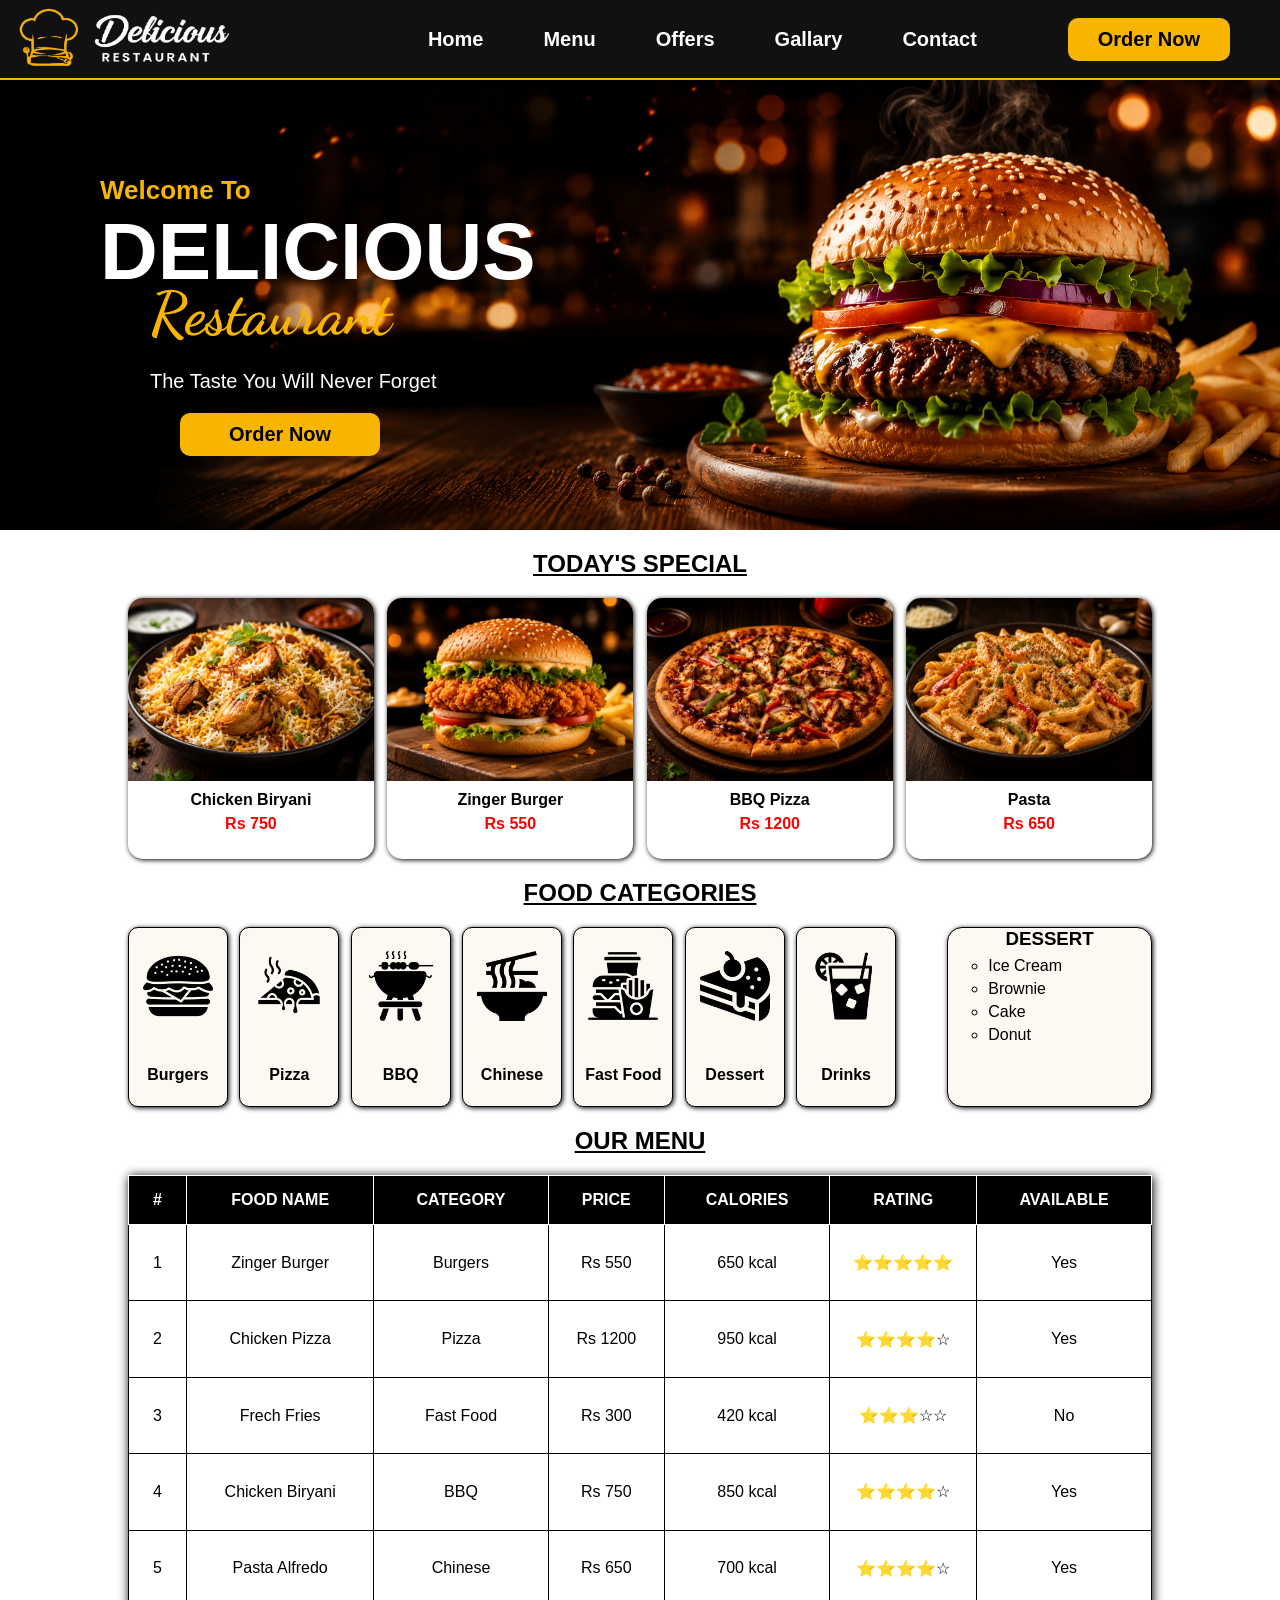
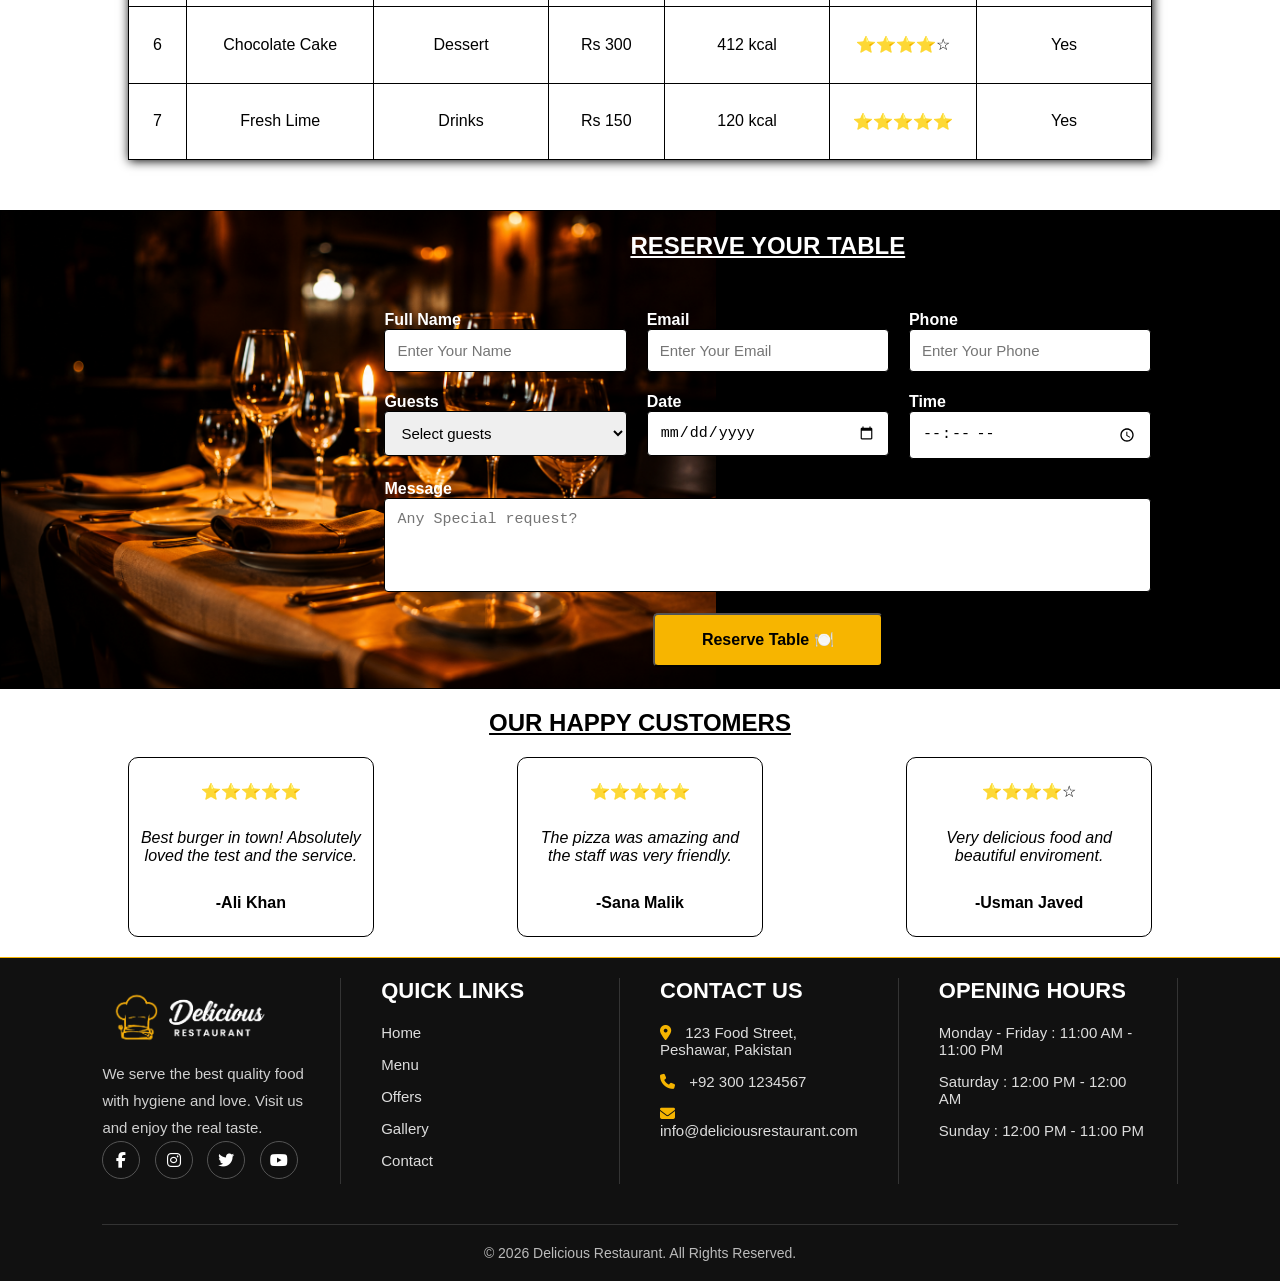
<file: index.html>
<!doctype html>
<html lang="en">
  <head>
    <meta charset="UTF-8" />
    <meta name="viewport" content="width=device-width, initial-scale=1.0" />
    <title>Delicious Restaurant</title>
    <link rel="icon" href="./Images/Logo.png" type="icon/image" />
    <link rel="stylesheet" href="style.css" />
    <link rel="preconnect" href="https://fonts.googleapis.com" />
    <link rel="preconnect" href="https://fonts.gstatic.com" crossorigin />
    <link
      rel="stylesheet"
      href="https://cdnjs.cloudflare.com/ajax/libs/font-awesome/6.7.2/css/all.min.css"
    />
    <link
      href="https://fonts.googleapis.com/css2?family=Caveat:wght@400..700&family=Dancing+Script:wght@400..700&family=Lobster+Two:ital,wght@0,400;0,700;1,400;1,700&family=Yuyu&display=swap"
      rel="stylesheet"
    />
  </head>
  <body>
    <header>
      <div class="logo">
        <a href="index.html"><img src="./Images/Logo.png" alt="Logo" /></a>
      </div>

      <nav>
        <ul>
          <li><a href="./index.html">Home</a></li>
          <li><a href="./menu.html">Menu</a></li>
          <li><a href="./offers.html">Offers</a></li>
          <li><a href="./gallery.html">Gallary</a></li>
          <li><a href="./contact.html">Contact</a></li>
        </ul>
      </nav>
      <div class="order">
        <button><a href="./order.html">Order Now</a></button>
      </div>
    </header>

    <main>
      <div class="Top-container">
        <h3>Welcome To</h3>
        <h1>DELICIOUS</h1>
        <h2>Restaurant</h2>
        <p>The Taste You Will Never Forget</p>
        <button><a href="./order.html">Order Now</a></button>
      </div>

      <div class="hero">
        <h2>TODAY'S SPECIAL</h2>
        <div class="special">
          <div class="T-special">
            <img src="./Images/Biryani.png" alt="" />
            <p><strong>Chicken Biryani</strong></p>
            <p class="price"><strong>Rs 750</strong></p>
          </div>

          <div class="T-special">
            <img src="./Images/Burger.png" alt="" />
            <p><strong>Zinger Burger</strong></p>
            <p class="price"><strong>Rs 550</strong></p>
          </div>

          <div class="T-special">
            <img src="./Images/Pizza.png" alt="" />
            <p><strong>BBQ Pizza</strong></p>
            <p class="price"><strong>Rs 1200</strong></p>
          </div>

          <div class="T-special">
            <img src="./Images/Pasta.png" alt="" />
            <p><strong>Pasta</strong></p>
            <p class="price"><strong>Rs 650</strong></p>
          </div>
        </div>

        <h2>FOOD CATEGORIES</h2>
        <div class="categories">
          <div class="child-category">
            <div class="F-category">
              <img src="./Images/burgerIcon.png" alt="burger" />
              <p><strong>Burgers</strong></p>
            </div>
            <div class="F-category">
              <img src="./Images/pizzaIcon.png" alt="Pizza" />
              <p><strong>Pizza</strong></p>
            </div>
            <div class="F-category">
              <img src="./Images/barbecueIcon.png" alt="BBQ" />
              <p><strong>BBQ</strong></p>
            </div>
            <div class="F-category">
              <img src="./Images/noodleIcon.png" alt="Chinese" />
              <p><strong>Chinese</strong></p>
            </div>
            <div class="F-category">
              <img src="./Images/fastFoodIcon.png" alt="Fast Food" />
              <p><strong>Fast Food</strong></p>
            </div>
            <div class="F-category">
              <img src="./Images/cakeIcon.png" alt="Dessert" />
              <p><strong>Dessert</strong></p>
            </div>
            <div class="F-category">
              <img src="./Images/lemonIcon.png" alt="Drinks" />
              <p><strong>Drinks</strong></p>
            </div>
          </div>
          <div class="Dessert-list">
            <h3>DESSERT</h3>
            <ul>
              <li>Ice Cream</li>
              <li>Brownie</li>
              <li>Cake</li>
              <li>Donut</li>
            </ul>
          </div>
        </div>

        <h2>OUR MENU</h2>
        <div class="O-menu">
          <table>
            <thead>
              <th>#</th>
              <th>FOOD NAME</th>
              <th>CATEGORY</th>
              <th>PRICE</th>
              <th>CALORIES</th>
              <th>RATING</th>
              <th>AVAILABLE</th>
            </thead>
            <tbody>
              <tr>
                <td>1</td>
                <td>Zinger Burger</td>
                <td>Burgers</td>
                <td>Rs 550</td>
                <td>650 kcal</td>
                <td>⭐⭐⭐⭐⭐</td>
                <td>Yes</td>
              </tr>
              <tr>
                <td>2</td>
                <td>Chicken Pizza</td>
                <td>Pizza</td>
                <td>Rs 1200</td>
                <td>950 kcal</td>
                <td>⭐⭐⭐⭐☆</td>
                <td>Yes</td>
              </tr>
              <tr>
                <td>3</td>
                <td>Frech Fries</td>
                <td>Fast Food</td>
                <td>Rs 300</td>
                <td>420 kcal</td>
                <td>⭐⭐⭐☆☆</td>
                <td>No</td>
              </tr>
              <tr>
                <td>4</td>
                <td>Chicken Biryani</td>
                <td>BBQ</td>
                <td>Rs 750</td>
                <td>850 kcal</td>
                <td>⭐⭐⭐⭐☆</td>
                <td>Yes</td>
              </tr>
              <tr>
                <td>5</td>
                <td>Pasta Alfredo</td>
                <td>Chinese</td>
                <td>Rs 650</td>
                <td>700 kcal</td>
                <td>⭐⭐⭐⭐☆</td>
                <td>Yes</td>
              </tr>
              <tr>
                <td>6</td>
                <td>Chocolate Cake</td>
                <td>Dessert</td>
                <td>Rs 300</td>
                <td>412 kcal</td>
                <td>⭐⭐⭐⭐☆</td>
                <td>Yes</td>
              </tr>
              <tr>
                <td>7</td>
                <td>Fresh Lime</td>
                <td>Drinks</td>
                <td>Rs 150</td>
                <td>120 kcal</td>
                <td>⭐⭐⭐⭐⭐</td>
                <td>Yes</td>
              </tr>
            </tbody>
          </table>
        </div>
      </div>

      <div class="reserve-table">
        <form action="">
          <h2>RESERVE YOUR TABLE</h2>
          <div class="row">
            <div class="field">
              <label for="name">Full Name</label>
              <input
                type="text"
                id="name"
                placeholder="Enter Your Name"
                required
              />
            </div>

            <div class="field">
              <label for="email">Email</label>
              <input
                type="email"
                id="email"
                placeholder="Enter Your Email"
                required
              />
            </div>

            <div class="field">
              <label for="phone">Phone</label>
              <input type="tel" id="phone" placeholder="Enter Your Phone" />
            </div>
          </div>
          <div class="row">
            <div class="field">
              <label for="guests">Guests</label>
              <select name="guests" id="guests">
                <option value="select">Select guests</option>
                <option value="family">Family Vacationers</option>
                <option value="friends">Business Travelers</option>
                <option value="relative">VIP Guests</option>
                <option value=""></option>
              </select>
            </div>

            <div class="field">
              <label for="date">Date</label>
              <input type="date" id="date" required />
            </div>

            <div class="field">
              <label for="time">Time</label>
              <input type="time" id="time" required />
            </div>
          </div>

          <div class="row">
            <div class="field">
              <label for="msg">Message</label>
              <textarea
                name="message"
                id="msg"
                rows="4"
                placeholder="Any Special request?"
              ></textarea>
            </div>
          </div>

          <div class="row-button">
            <button type="submit">Reserve Table 🍽️</button>
          </div>
        </form>
      </div>

      <div class="hero-child">
        <h2>OUR HAPPY CUSTOMERS</h2>
        <div class="H-customers">
          <div class="review">
            <p>⭐⭐⭐⭐⭐</p>
            <em
              >Best burger in town! Absolutely loved the test and the
              service.</em
            >
            <strong>-Ali Khan</strong>
          </div>
          <div class="review">
            <p>⭐⭐⭐⭐⭐</p>
            <em>The pizza was amazing and the staff was very friendly.</em>
            <strong>-Sana Malik</strong>
          </div>
          <div class="review">
            <p>⭐⭐⭐⭐☆</p>
            <em>Very delicious food and beautiful enviroment.</em>
            <strong>-Usman Javed</strong>
          </div>
        </div>
      </div>
    </main>

    <footer>
      <div class="footer-c">
        <div class="footer-container f1">
          <img
            class="logo-pic"
            src="./Images/Logo.png"
            alt="Logo"
            width="170px"
          />
          <p>
            We serve the best quality food with hygiene and love. Visit us and
            enjoy the real taste.
          </p>
          <div class="social-icons">
            <a href="https://facebook.com" target="_blank"
              ><i class="fa-brands fa-facebook-f"></i
            ></a>
            <a href="https://instagram.com" target="_blank"
              ><i class="fa-brands fa-instagram"></i
            ></a>
            <a href="https://x.com" target="_blank"
              ><i class="fa-brands fa-twitter"></i
            ></a>
            <a href="https://youtube.com" target="_blank"
              ><i class="fa-brands fa-youtube"></i
            ></a>
          </div>
        </div>

        <div class="footer-container f2">
          <h3>QUICK LINKS</h3>
          <ul>
            <li><a href="./index.html">Home</a></li>
            <li><a href="./menu.html">Menu</a></li>
            <li><a href="./offers.html">Offers</a></li>
            <li><a href="./gallery.html">Gallery</a></li>
            <li><a href="./contact.html">Contact</a></li>
          </ul>
        </div>

        <div class="footer-container f3">
          <h3>CONTACT US</h3>
          <ul>
            <li>
              <i class="fa-solid fa-location-dot"></i>
              123 Food Street, Peshawar, Pakistan
            </li>

            <li>
              <i class="fa-solid fa-phone"></i>
              +92 300 1234567
            </li>

            <li>
              <i class="fa-solid fa-envelope"></i>
              info@deliciousrestaurant.com
            </li>
          </ul>
        </div>
        <div class="footer-container f4">
          <h3>OPENING HOURS</h3>
          <ul>
            <li>Monday - Friday : 11:00 AM - 11:00 PM</li>
            <li>Saturday : 12:00 PM - 12:00 AM</li>
            <li>Sunday : 12:00 PM - 11:00 PM</li>
          </ul>
        </div>
      </div>

      <hr />

      <p class="copyright">© 2026 Delicious Restaurant. All Rights Reserved.</p>
    </footer>
  </body>
</html>
</file>
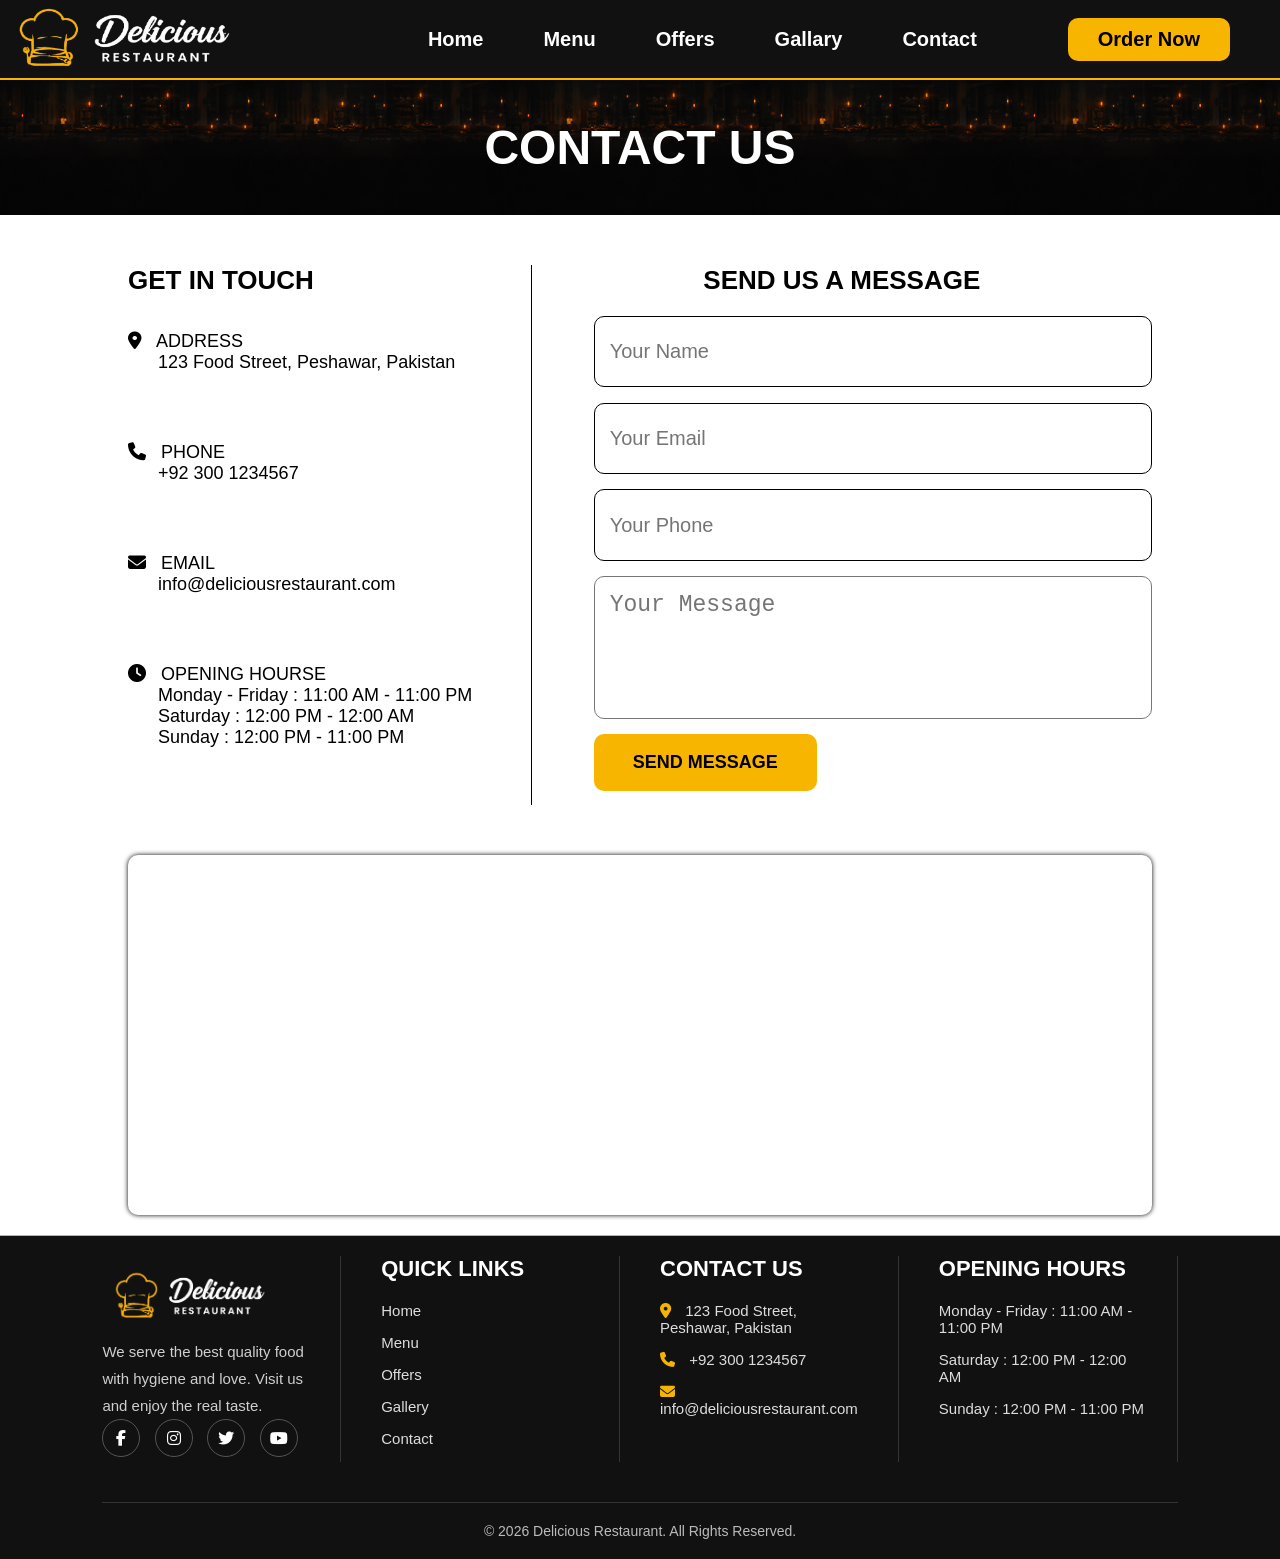
<file: contact.html>
<!doctype html>
<html lang="en">
  <head>
    <meta charset="UTF-8" />
    <meta name="viewport" content="width=device-width, initial-scale=1.0" />
    <title>Contact</title>
    <link rel="stylesheet" href="style.css" />
    <link rel="icon" href="./Images/Logo.png" type="icon/image" />
    <link
      rel="stylesheet"
      href="https://cdnjs.cloudflare.com/ajax/libs/font-awesome/6.7.2/css/all.min.css"
    />
  </head>
  <body>
    <header>
      <div class="logo">
        <a href="index.html"><img src="./Images/Logo.png" alt="Logo" /></a>
      </div>

      <nav>
        <ul>
          <li><a href="./index.html">Home</a></li>
          <li><a href="./menu.html">Menu</a></li>
          <li><a href="./offers.html">Offers</a></li>
          <li><a href="./gallery.html">Gallary</a></li>
          <li><a href="./contact.html">Contact</a></li>
        </ul>
      </nav>
      <div class="order">
        <button><a href="./order.html">Order Now</a></button>
      </div>
    </header>

    <main>
      <div class="cont"><h1>CONTACT US</h1></div>
      <div class="contact-hero">
        <div class="Gi-touch">
          <h3>GET IN TOUCH</h3>
          <ul>
            <div class="child-contact">
              <li>
                <i class="fa-solid fa-location-dot"></i>
                ADDRESS
              </li>
              <p>123 Food Street, Peshawar, Pakistan</p>
            </div>
            <div class="child-contact">
              <li>
                <i class="fa-solid fa-phone"></i>
                PHONE
              </li>
              <p>+92 300 1234567</p>
            </div>

            <div class="child-contact">
              <li>
                <i class="fa-solid fa-envelope"></i>
                EMAIL
              </li>
              <p>info@deliciousrestaurant.com</p>
            </div>

            <div class="child-contact">
              <li><i class="fa-solid fa-clock"></i> OPENING HOURSE</li>

              <p>Monday - Friday : 11:00 AM - 11:00 PM</p>

              <p>Saturday : 12:00 PM - 12:00 AM</p>

              <p>Sunday : 12:00 PM - 11:00 PM</p>
            </div>
          </ul>
        </div>
        <div class="user-message">
          <h3>SEND US A MESSAGE</h3>
          <form action="">
            <input type="text" placeholder="Your Name" required />
            <input type="email" placeholder="Your Email" required />
            <input type="text" placeholder="Your Phone" required />
            <textarea
              name="Message"
              id="message"
              placeholder="Your Message"
              required
            ></textarea>
            <button type="submit">SEND MESSAGE</button>
          </form>
        </div>
      </div>
      <div class="location">
        <iframe
          src="https://www.google.com/maps/embed?pb=!1m14!1m12!1m3!1d423610.3441287721!2d71.41249881767577!3d33.95512202283946!2m3!1f0!2f0!3f0!3m2!1i1024!2i768!4f13.1!5e0!3m2!1sen!2s!4v1786604550559!5m2!1sen!2s"
          allowfullscreen=""
          loading="lazy"
          referrerpolicy="strict-origin-when-cross-origin"
        ></iframe>
      </div>
    </main>

    <footer>
      <div class="footer-c">
        <div class="footer-container f1">
          <img
            class="logo-pic"
            src="./Images/Logo.png"
            alt="Logo"
            width="170px"
          />
          <p>
            We serve the best quality food with hygiene and love. Visit us and
            enjoy the real taste.
          </p>
          <div class="social-icons">
            <a href="https://facebook.com" target="_blank"
              ><i class="fa-brands fa-facebook-f"></i
            ></a>
            <a href="https://instagram.com" target="_blank"
              ><i class="fa-brands fa-instagram"></i
            ></a>
            <a href="https://x.com" target="_blank"
              ><i class="fa-brands fa-twitter"></i
            ></a>
            <a href="https://youtube.com" target="_blank"
              ><i class="fa-brands fa-youtube"></i
            ></a>
          </div>
        </div>

        <div class="footer-container f2">
          <h3>QUICK LINKS</h3>
          <ul>
            <li><a href="./index.html">Home</a></li>
            <li><a href="./menu.html">Menu</a></li>
            <li><a href="./offers.html">Offers</a></li>
            <li><a href="./gallery.html">Gallery</a></li>
            <li><a href="./contact.html">Contact</a></li>
          </ul>
        </div>

        <div class="footer-container f3">
          <h3>CONTACT US</h3>
          <ul>
            <li>
              <i class="fa-solid fa-location-dot"></i>
              123 Food Street, Peshawar, Pakistan
            </li>

            <li>
              <i class="fa-solid fa-phone"></i>
              +92 300 1234567
            </li>

            <li>
              <i class="fa-solid fa-envelope"></i>
              info@deliciousrestaurant.com
            </li>
          </ul>
        </div>
        <div class="footer-container f4">
          <h3>OPENING HOURS</h3>
          <ul>
            <li>Monday - Friday : 11:00 AM - 11:00 PM</li>
            <li>Saturday : 12:00 PM - 12:00 AM</li>
            <li>Sunday : 12:00 PM - 11:00 PM</li>
          </ul>
        </div>
      </div>

      <hr />

      <p class="copyright">© 2026 Delicious Restaurant. All Rights Reserved.</p>
    </footer>
  </body>
</html>
</file>
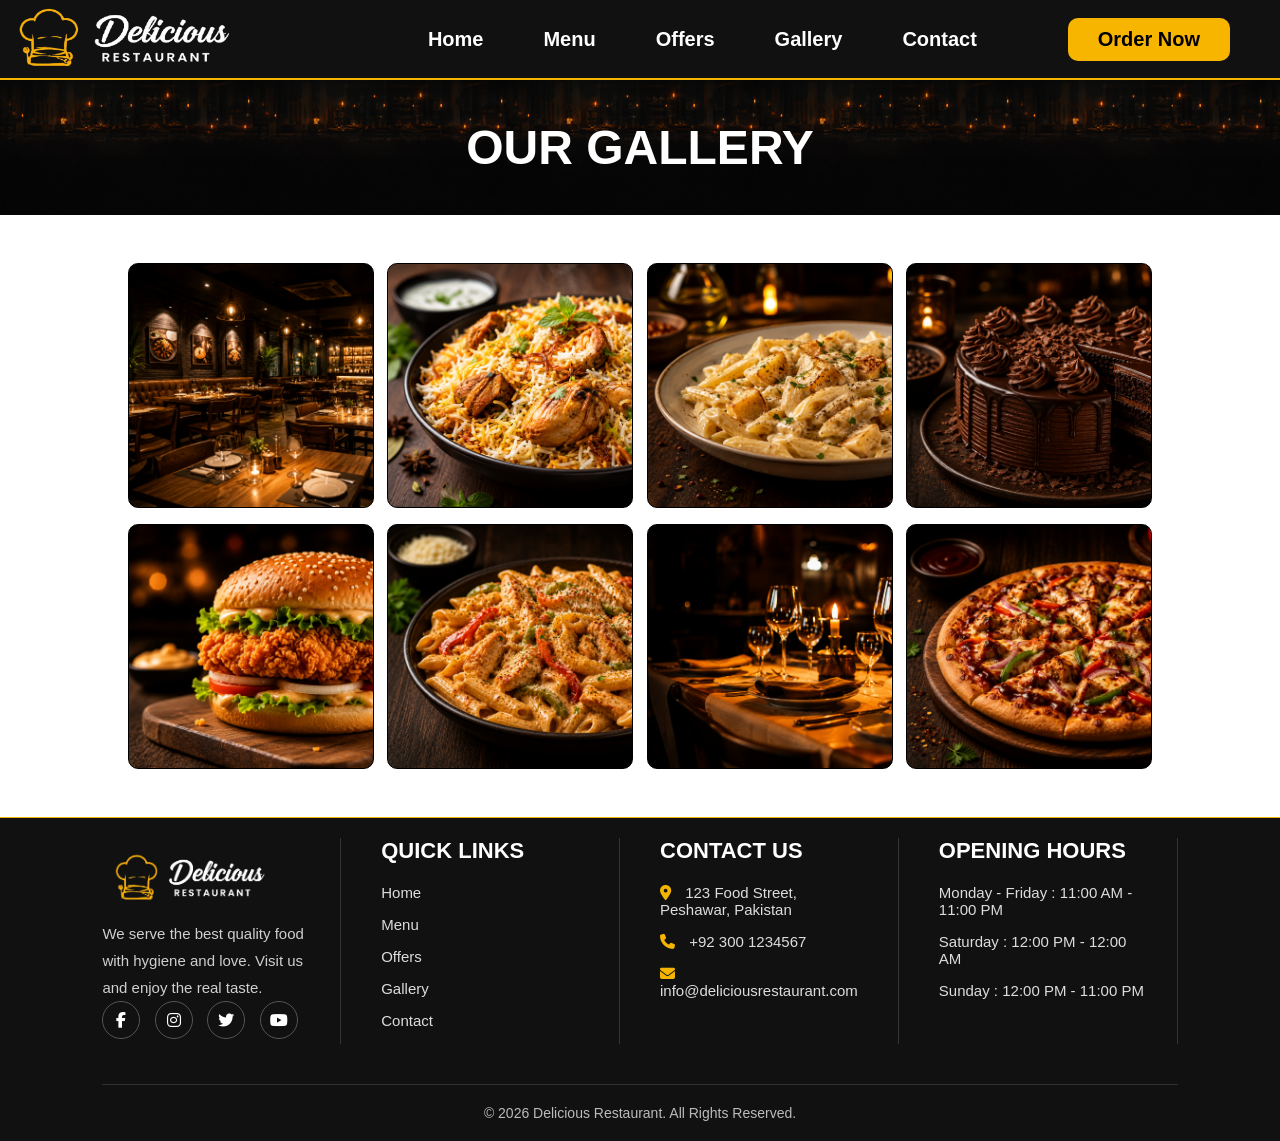
<file: gallery.html>
<!doctype html>
<html lang="en">
  <head>
    <meta charset="UTF-8" />
    <meta name="viewport" content="width=device-width, initial-scale=1.0" />
    <title>Gallary</title>
    <link rel="stylesheet" href="style.css" />
    <link rel="icon" href="./Images/Logo.png" type="icon/image" />
    <link
      rel="stylesheet"
      href="https://cdnjs.cloudflare.com/ajax/libs/font-awesome/6.7.2/css/all.min.css"
    />
  </head>
  <body>
    <header>
      <div class="logo">
        <a href="index.html"><img src="./Images/Logo.png" alt="Logo" /></a>
      </div>

      <nav>
        <ul>
          <li><a href="./index.html">Home</a></li>
          <li><a href="./menu.html">Menu</a></li>
          <li><a href="./offers.html">Offers</a></li>
          <li><a href="./gallery.html">Gallery</a></li>
          <li><a href="./contact.html">Contact</a></li>
        </ul>
      </nav>
      <div class="order">
        <button><a href="./order.html">Order Now</a></button>
      </div>
    </header>

    <main>
      <div class="cont"><h1>OUR GALLERY</h1></div>

      <div class="gellary-container">
        <div class="g-child child1"></div>
        <div class="g-child child2"></div>
        <div class="g-child child3"></div>
        <div class="g-child child4"></div>
        <div class="g-child child5"></div>
        <div class="g-child child6"></div>
        <div class="g-child child7"></div>
        <div class="g-child child8"></div>
      </div>
    </main>

    <footer>
      <div class="footer-c">
        <div class="footer-container f1">
          <img
            class="logo-pic"
            src="./Images/Logo.png"
            alt="Logo"
            width="170px"
          />
          <p>
            We serve the best quality food with hygiene and love. Visit us and
            enjoy the real taste.
          </p>
          <div class="social-icons">
            <a href="https://facebook.com" target="_blank"
              ><i class="fa-brands fa-facebook-f"></i
            ></a>
            <a href="https://instagram.com" target="_blank"
              ><i class="fa-brands fa-instagram"></i
            ></a>
            <a href="https://x.com" target="_blank"
              ><i class="fa-brands fa-twitter"></i
            ></a>
            <a href="https://youtube.com" target="_blank"
              ><i class="fa-brands fa-youtube"></i
            ></a>
          </div>
        </div>

        <div class="footer-container f2">
          <h3>QUICK LINKS</h3>
          <ul>
            <li><a href="./index.html">Home</a></li>
            <li><a href="./menu.html">Menu</a></li>
            <li><a href="./offers.html">Offers</a></li>
            <li><a href="./gallery.html">Gallery</a></li>
            <li><a href="./contact.html">Contact</a></li>
          </ul>
        </div>

        <div class="footer-container f3">
          <h3>CONTACT US</h3>
          <ul>
            <li>
              <i class="fa-solid fa-location-dot"></i>
              123 Food Street, Peshawar, Pakistan
            </li>

            <li>
              <i class="fa-solid fa-phone"></i>
              +92 300 1234567
            </li>

            <li>
              <i class="fa-solid fa-envelope"></i>
              info@deliciousrestaurant.com
            </li>
          </ul>
        </div>
        <div class="footer-container f4">
          <h3>OPENING HOURS</h3>
          <ul>
            <li>Monday - Friday : 11:00 AM - 11:00 PM</li>
            <li>Saturday : 12:00 PM - 12:00 AM</li>
            <li>Sunday : 12:00 PM - 11:00 PM</li>
          </ul>
        </div>
      </div>

      <hr />

      <p class="copyright">© 2026 Delicious Restaurant. All Rights Reserved.</p>
    </footer>
  </body>
</html>
</file>
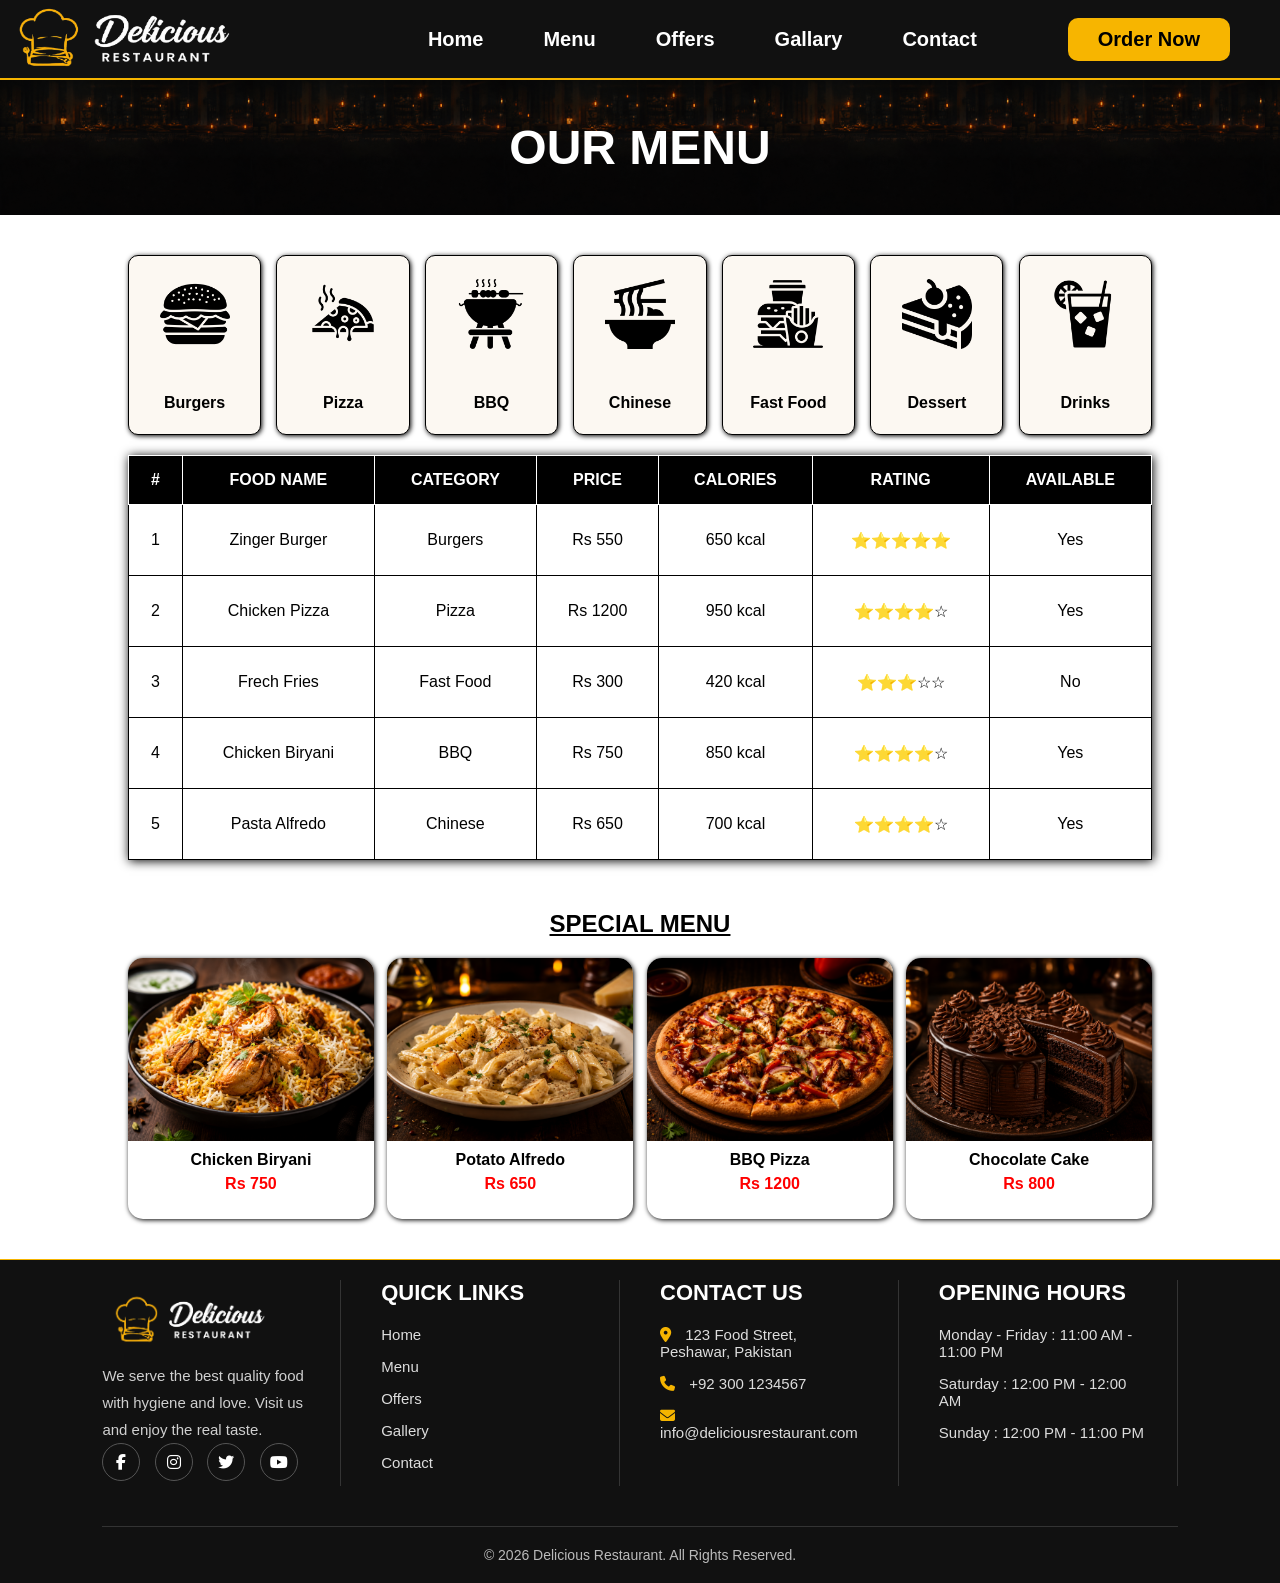
<file: menu.html>
<!doctype html>
<html lang="en">
  <head>
    <meta charset="UTF-8" />
    <meta name="viewport" content="width=device-width, initial-scale=1.0" />
    <title>Menu</title>
    <link rel="stylesheet" href="style.css" />
    <link rel="icon" href="./Images/Logo.png" type="icon/image" />
    <link
      rel="stylesheet"
      href="https://cdnjs.cloudflare.com/ajax/libs/font-awesome/6.7.2/css/all.min.css"
    />
  </head>
  <body>
    <header>
      <div class="logo">
        <a href="index.html"><img src="./Images/Logo.png" alt="Logo" /></a>
      </div>

      <nav>
        <ul>
          <li><a href="./index.html">Home</a></li>
          <li><a href="./menu.html">Menu</a></li>
          <li><a href="./offers.html">Offers</a></li>
          <li><a href="./gallery.html">Gallary</a></li>
          <li><a href="./contact.html">Contact</a></li>
        </ul>
      </nav>
      <div class="order">
        <button><a href="./order.html">Order Now</a></button>
      </div>
    </header>

    <main>
      <div class="cont"><h1>OUR MENU</h1></div>

      <div class="master_menu">
        <div class="categories category-menu">
          <div class="child-category child-menu">
            <div class="F-category">
              <img src="./Images/burgerIcon.png" alt="burger" />
              <p><strong>Burgers</strong></p>
            </div>
            <div class="F-category">
              <img src="./Images/pizzaIcon.png" alt="Pizza" />
              <p><strong>Pizza</strong></p>
            </div>
            <div class="F-category">
              <img src="./Images/barbecueIcon.png" alt="BBQ" />
              <p><strong>BBQ</strong></p>
            </div>
            <div class="F-category">
              <img src="./Images/noodleIcon.png" alt="Chinese" />
              <p><strong>Chinese</strong></p>
            </div>
            <div class="F-category">
              <img src="./Images/fastFoodIcon.png" alt="Fast Food" />
              <p><strong>Fast Food</strong></p>
            </div>
            <div class="F-category">
              <img src="./Images/cakeIcon.png" alt="Dessert" />
              <p><strong>Dessert</strong></p>
            </div>
            <div class="F-category">
              <img src="./Images/lemonIcon.png" alt="Drinks" />
              <p><strong>Drinks</strong></p>
            </div>
          </div>
        </div>

        <div class="O-menu t-menu">
          <table>
            <thead>
              <th>#</th>
              <th>FOOD NAME</th>
              <th>CATEGORY</th>
              <th>PRICE</th>
              <th>CALORIES</th>
              <th>RATING</th>
              <th>AVAILABLE</th>
            </thead>
            <tbody>
              <tr>
                <td>1</td>
                <td>Zinger Burger</td>
                <td>Burgers</td>
                <td>Rs 550</td>
                <td>650 kcal</td>
                <td>⭐⭐⭐⭐⭐</td>
                <td>Yes</td>
              </tr>
              <tr>
                <td>2</td>
                <td>Chicken Pizza</td>
                <td>Pizza</td>
                <td>Rs 1200</td>
                <td>950 kcal</td>
                <td>⭐⭐⭐⭐☆</td>
                <td>Yes</td>
              </tr>
              <tr>
                <td>3</td>
                <td>Frech Fries</td>
                <td>Fast Food</td>
                <td>Rs 300</td>
                <td>420 kcal</td>
                <td>⭐⭐⭐☆☆</td>
                <td>No</td>
              </tr>
              <tr>
                <td>4</td>
                <td>Chicken Biryani</td>
                <td>BBQ</td>
                <td>Rs 750</td>
                <td>850 kcal</td>
                <td>⭐⭐⭐⭐☆</td>
                <td>Yes</td>
              </tr>
              <tr>
                <td>5</td>
                <td>Pasta Alfredo</td>
                <td>Chinese</td>
                <td>Rs 650</td>
                <td>700 kcal</td>
                <td>⭐⭐⭐⭐☆</td>
                <td>Yes</td>
              </tr>
            </tbody>
          </table>
        </div>

        <h2 class="special-m">SPECIAL MENU</h2>
        <div class="special">
          <div class="T-special">
            <img src="./Images/Biryani.png" alt="Chicken Biryani" />
            <p><strong>Chicken Biryani</strong></p>
            <p class="price"><strong>Rs 750</strong></p>
          </div>

          <div class="T-special">
            <img src="./Images/Potato-alfredo.png" alt="Potato Alfredo" />
            <p><strong>Potato Alfredo</strong></p>
            <p class="price"><strong>Rs 650</strong></p>
          </div>

          <div class="T-special">
            <img src="./Images/Pizza.png" alt="" />
            <p><strong>BBQ Pizza</strong></p>
            <p class="price"><strong>Rs 1200</strong></p>
          </div>

          <div class="T-special">
            <img src="./Images/chocolote-cake.png" alt="Chocolate Cake" />
            <p><strong>Chocolate Cake</strong></p>
            <p class="price"><strong>Rs 800</strong></p>
          </div>
        </div>
      </div>
    </main>

    <footer>
      <div class="footer-c">
        <div class="footer-container f1">
          <img
            class="logo-pic"
            src="./Images/Logo.png"
            alt="Logo"
            width="170px"
          />
          <p>
            We serve the best quality food with hygiene and love. Visit us and
            enjoy the real taste.
          </p>
          <div class="social-icons">
            <a href="https://facebook.com" target="_blank"
              ><i class="fa-brands fa-facebook-f"></i
            ></a>
            <a href="https://instagram.com" target="_blank"
              ><i class="fa-brands fa-instagram"></i
            ></a>
            <a href="https://x.com" target="_blank"
              ><i class="fa-brands fa-twitter"></i
            ></a>
            <a href="https://youtube.com" target="_blank"
              ><i class="fa-brands fa-youtube"></i
            ></a>
          </div>
        </div>

        <div class="footer-container f2">
          <h3>QUICK LINKS</h3>
          <ul>
            <li><a href="./index.html">Home</a></li>
            <li><a href="./menu.html">Menu</a></li>
            <li><a href="./offers.html">Offers</a></li>
            <li><a href="./gallery.html">Gallery</a></li>
            <li><a href="./contact.html">Contact</a></li>
          </ul>
        </div>

        <div class="footer-container f3">
          <h3>CONTACT US</h3>
          <ul>
            <li>
              <i class="fa-solid fa-location-dot"></i>
              123 Food Street, Peshawar, Pakistan
            </li>

            <li>
              <i class="fa-solid fa-phone"></i>
              +92 300 1234567
            </li>

            <li>
              <i class="fa-solid fa-envelope"></i>
              info@deliciousrestaurant.com
            </li>
          </ul>
        </div>
        <div class="footer-container f4">
          <h3>OPENING HOURS</h3>
          <ul>
            <li>Monday - Friday : 11:00 AM - 11:00 PM</li>
            <li>Saturday : 12:00 PM - 12:00 AM</li>
            <li>Sunday : 12:00 PM - 11:00 PM</li>
          </ul>
        </div>
      </div>

      <hr />

      <p class="copyright">© 2026 Delicious Restaurant. All Rights Reserved.</p>
    </footer>
  </body>
</html>
</file>
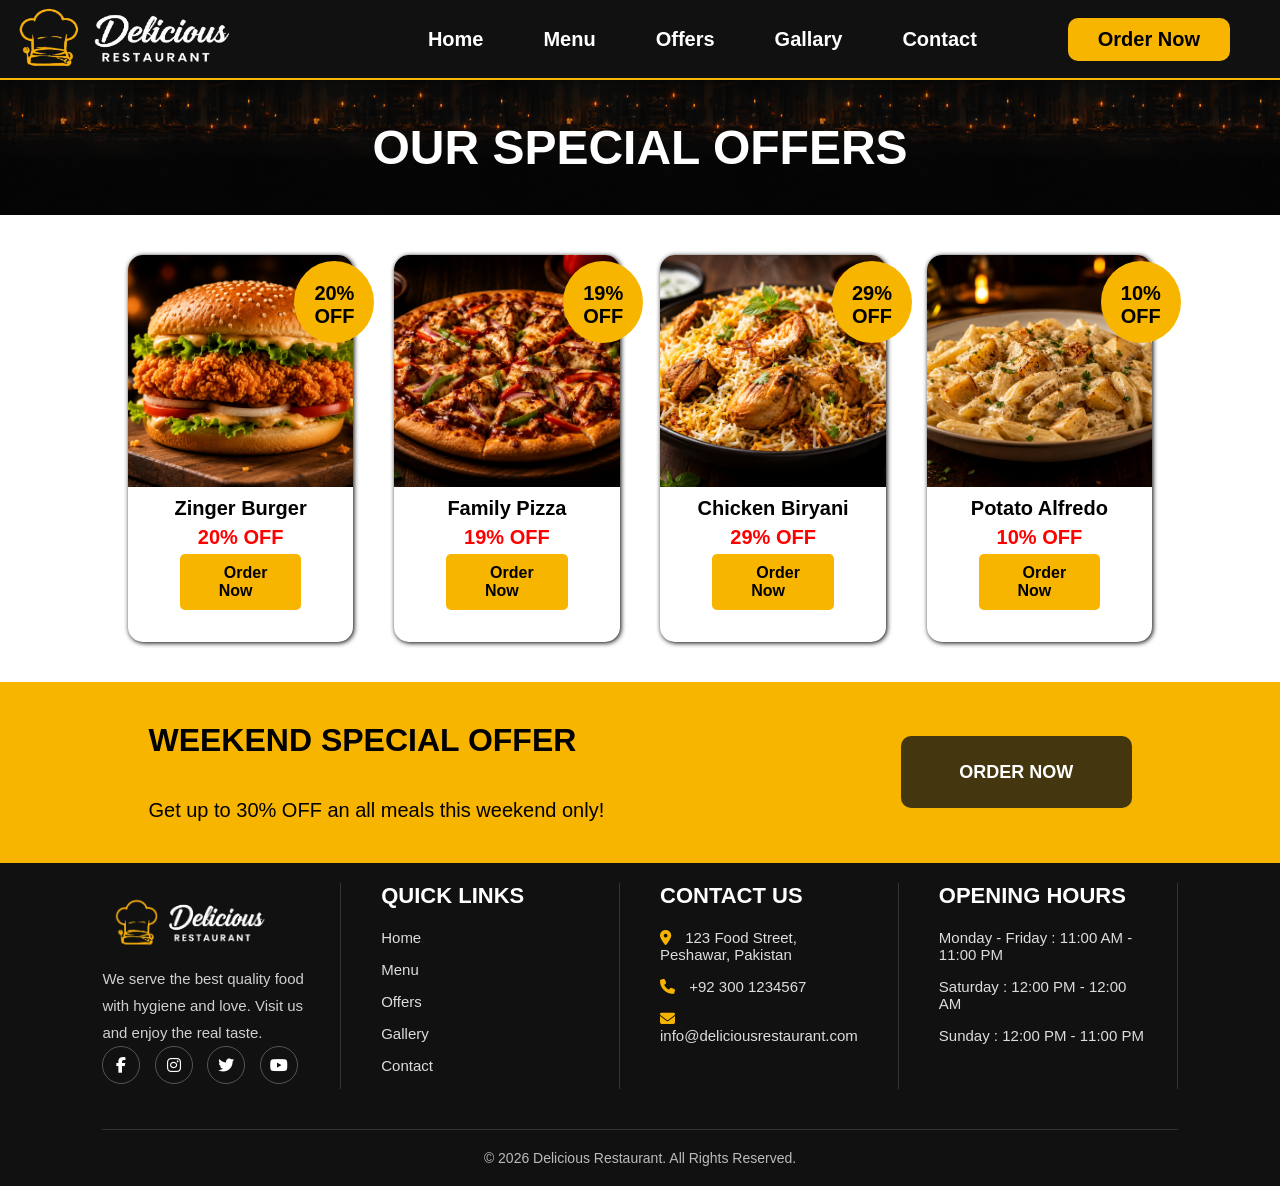
<file: offers.html>
<!doctype html>
<html lang="en">
  <head>
    <meta charset="UTF-8" />
    <meta name="viewport" content="width=device-width, initial-scale=1.0" />
    <title>Offers</title>
    <link rel="stylesheet" href="style.css" />
    <link rel="icon" href="./Images/Logo.png" type="icon/image" />
    <link
      rel="stylesheet"
      href="https://cdnjs.cloudflare.com/ajax/libs/font-awesome/6.7.2/css/all.min.css"
    />
  </head>
  <body>
    <header>
      <div class="logo">
        <a href="index.html"><img src="./Images/Logo.png" alt="Logo" /></a>
      </div>

      <nav>
        <ul>
          <li><a href="./index.html">Home</a></li>
          <li><a href="./menu.html">Menu</a></li>
          <li><a href="./offers.html">Offers</a></li>
          <li><a href="./gallery.html">Gallary</a></li>
          <li><a href="./contact.html">Contact</a></li>
        </ul>
      </nav>
      <div class="order">
        <button><a href="./order.html">Order Now</a></button>
      </div>
    </header>

    <main>
      <div class="cont"><h1>OUR SPECIAL OFFERS</h1></div>

      <div class="special off-special">
        <div class="T-special Offer-s">
          <div class="offer-tag">
            <p>20% <br />OFF</p>
          </div>
          <img src="./Images/Burger.png" alt="Zinger Burger" />
          <p><strong>Zinger Burger</strong></p>
          <p class="price"><strong>20% OFF</strong></p>
          <div class="offer-but">
            <button><a href="./order.html">Order Now</a></button>
          </div>
        </div>

        <div class="T-special Offer-s">
          <div class="offer-tag of1">
            <p>19% <br />OFF</p>
          </div>
          <img src="./Images/Pizza.png" alt="Pizza" />
          <p><strong>Family Pizza</strong></p>
          <p class="price"><strong>19% OFF</strong></p>
          <div class="offer-but">
            <button><a href="./order.html">Order Now</a></button>
          </div>
        </div>

        <div class="T-special Offer-s">
          <div class="offer-tag of2">
            <p>29% <br />OFF</p>
          </div>
          <img src="./Images/Biryani.png" alt="Chicken Biryani" />
          <p><strong>Chicken Biryani</strong></p>
          <p class="price"><strong>29% OFF</strong></p>
          <div class="offer-but">
            <button><a href="./order.html">Order Now</a></button>
          </div>
        </div>

        <div class="T-special Offer-s">
          <div class="offer-tag of3">
            <p>10% <br />OFF</p>
          </div>
          <img src="./Images/Potato-alfredo.png" alt="Potato Alfredo" />
          <p><strong>Potato Alfredo</strong></p>
          <p class="price"><strong>10% OFF</strong></p>
          <div class="offer-but">
            <button><a href="./order.html">Order Now</a></button>
          </div>
        </div>
      </div>

      <div class="WS-offer">
        <div class="weekend-content">
          <h1>WEEKEND SPECIAL OFFER</h1>
          <p>Get up to 30% OFF an all meals this weekend only!</p>
        </div>
        <button><a href="./order.html">ORDER NOW</a></button>
      </div>
    </main>

    <footer class="offer-footer">
      <div class="footer-c">
        <div class="footer-container f1">
          <img
            class="logo-pic"
            src="./Images/Logo.png"
            alt="Logo"
            width="170px"
          />
          <p>
            We serve the best quality food with hygiene and love. Visit us and
            enjoy the real taste.
          </p>
          <div class="social-icons">
            <a href="https://facebook.com" target="_blank"
              ><i class="fa-brands fa-facebook-f"></i
            ></a>
            <a href="https://instagram.com" target="_blank"
              ><i class="fa-brands fa-instagram"></i
            ></a>
            <a href="https://x.com" target="_blank"
              ><i class="fa-brands fa-twitter"></i
            ></a>
            <a href="https://youtube.com" target="_blank"
              ><i class="fa-brands fa-youtube"></i
            ></a>
          </div>
        </div>

        <div class="footer-container f2">
          <h3>QUICK LINKS</h3>
          <ul>
            <li><a href="./index.html">Home</a></li>
            <li><a href="./menu.html">Menu</a></li>
            <li><a href="./offers.html">Offers</a></li>
            <li><a href="./gallery.html">Gallery</a></li>
            <li><a href="./contact.html">Contact</a></li>
          </ul>
        </div>

        <div class="footer-container f3">
          <h3>CONTACT US</h3>
          <ul>
            <li>
              <i class="fa-solid fa-location-dot"></i>
              123 Food Street, Peshawar, Pakistan
            </li>

            <li>
              <i class="fa-solid fa-phone"></i>
              +92 300 1234567
            </li>

            <li>
              <i class="fa-solid fa-envelope"></i>
              info@deliciousrestaurant.com
            </li>
          </ul>
        </div>
        <div class="footer-container f4">
          <h3>OPENING HOURS</h3>
          <ul>
            <li>Monday - Friday : 11:00 AM - 11:00 PM</li>
            <li>Saturday : 12:00 PM - 12:00 AM</li>
            <li>Sunday : 12:00 PM - 11:00 PM</li>
          </ul>
        </div>
      </div>

      <hr />

      <p class="copyright">© 2026 Delicious Restaurant. All Rights Reserved.</p>
    </footer>
  </body>
</html>
</file>
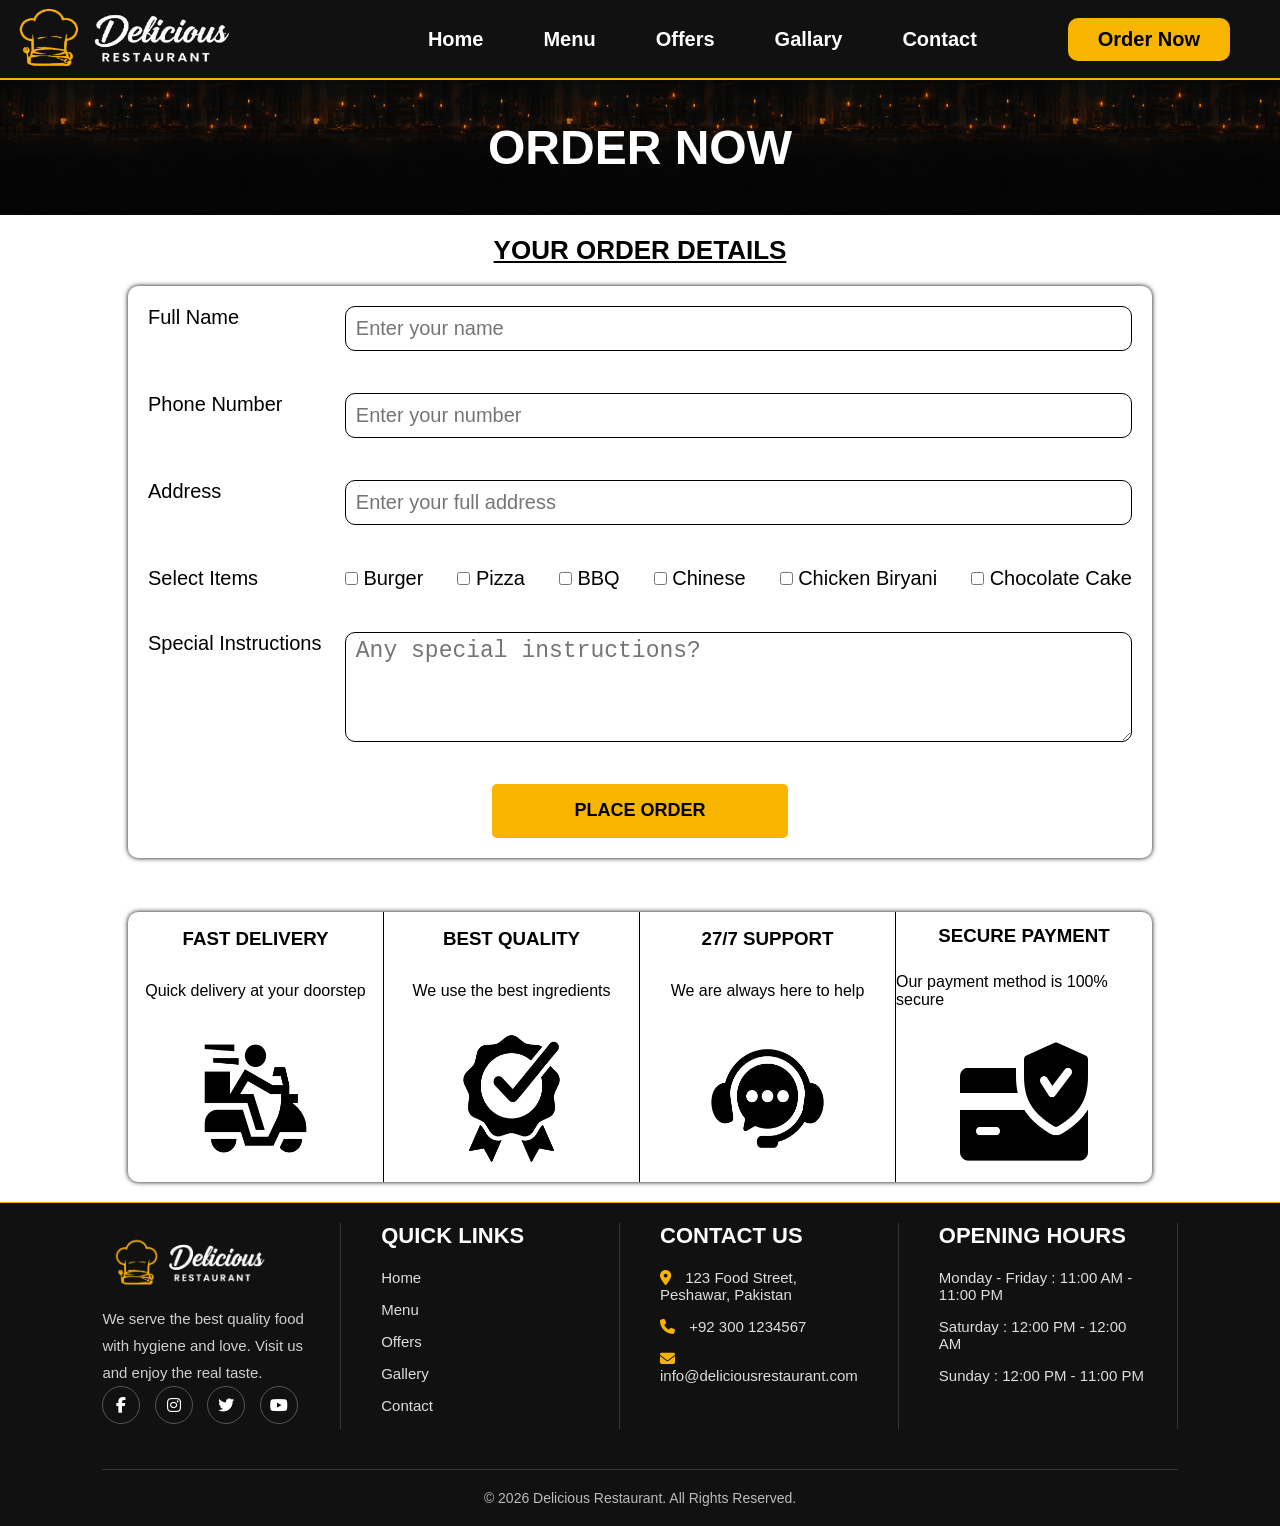
<file: order.html>
<!doctype html>
<html lang="en">
  <head>
    <meta charset="UTF-8" />
    <meta name="viewport" content="width=device-width, initial-scale=1.0" />
    <title>Order</title>
    <link rel="stylesheet" href="style.css" />
    <link rel="icon" href="./Images/Logo.png" type="icon/image" />
    <link
      rel="stylesheet"
      href="https://cdnjs.cloudflare.com/ajax/libs/font-awesome/6.7.2/css/all.min.css"
    />
  </head>
  <body>
    <header>
      <div class="logo">
        <a href="index.html"><img src="./Images/Logo.png" alt="Logo" /></a>
      </div>

      <nav>
        <ul>
          <li><a href="./index.html">Home</a></li>
          <li><a href="./menu.html">Menu</a></li>
          <li><a href="./offers.html">Offers</a></li>
          <li><a href="./gallery.html">Gallary</a></li>
          <li><a href="./contact.html">Contact</a></li>
        </ul>
      </nav>
      <div class="order">
        <button><a href="./order.html">Order Now</a></button>
      </div>
    </header>

    <main>
      <div class="cont"><h1>ORDER NOW</h1></div>

      <div class="order-details">
        <h3>YOUR ORDER DETAILS</h3>

        <form action="">
          <div class="order-child">
            <label for="name">Full Name</label>
            <input
              class="inp"
              type="text"
              id="name"
              placeholder="Enter your name"
              required
            />
          </div>

          <div class="order-child">
            <label for="Phone-number">Phone Number</label>
            <input
              class="inp"
              type="tel"
              id="Phone-number"
              placeholder="Enter your number"
              required
            />
          </div>

          <div class="order-child">
            <label for="addr">Address</label>
            <input
              class="inp"
              type="text"
              id="addr"
              placeholder="Enter your full address"
              required
            />
          </div>

          <div class="order-child">
            <label for="items">Select Items</label>
            <div class="in-radio">
              <div class="radio-pairs">
                <input type="checkbox" id="burger" name="items" required />
                <label for="burger">Burger</label>
              </div>
              <div class="radio-pairs">
                <input type="checkbox" id="Pizza" name="items" />
                <label for="Pizza">Pizza</label>
              </div>
              <div class="radio-pairs">
                <input type="checkbox" id="BBQ" name="items" />
                <label for="BBQ">BBQ</label>
              </div>
              <div class="radio-pairs">
                <input type="checkbox" id="Chinese" name="items" />
                <label for="Chinese">Chinese</label>
              </div>
              <div class="radio-pairs">
                <input type="checkbox" id="Biryani" name="items" />
                <label for="Biryani">Chicken Biryani</label>
              </div>
              <div class="radio-pairs">
                <input type="checkbox" id="chocolote-cake" name="items" />
                <label for="chocolote-cake">Chocolate Cake</label>
              </div>
            </div>
          </div>

          <div class="order-child">
            <label for="s-instruction">Special Instructions</label>
            <textarea
              name="Instructions"
              id="s-instruction"
              placeholder="Any special instructions?"
            ></textarea>
          </div>

          <button type="submit">PLACE ORDER</button>
        </form>
      </div>

      <div class="facilities">
        <div class="child-facility">
          <img src="./Images/fast-delivery.png" alt="Fast Delivery" />
          <h3>FAST DELIVERY</h3>
          <p>Quick delivery at your doorstep</p>
        </div>
        <div class="child-facility">
          <img src="./Images/best-quality.png" alt="Best Quality" />
          <h3>BEST QUALITY</h3>
          <p>We use the best ingredients</p>
        </div>
        <div class="child-facility">
          <img src="./Images/support.png" alt="Customer Support" />
          <h3>27/7 SUPPORT</h3>
          <p>We are always here to help</p>
        </div>
        <div class="child-facility CF-repeat">
          <img src="./Images/payment.png" alt="Secure Payment" />
          <h3>SECURE PAYMENT</h3>
          <p>Our payment method is 100% secure</p>
        </div>
      </div>
    </main>

    <footer>
      <div class="footer-c">
        <div class="footer-container f1">
          <img
            class="logo-pic"
            src="./Images/Logo.png"
            alt="Logo"
            width="170px"
          />
          <p>
            We serve the best quality food with hygiene and love. Visit us and
            enjoy the real taste.
          </p>
          <div class="social-icons">
            <a href="https://facebook.com" target="_blank"
              ><i class="fa-brands fa-facebook-f"></i
            ></a>
            <a href="https://instagram.com" target="_blank"
              ><i class="fa-brands fa-instagram"></i
            ></a>
            <a href="https://x.com" target="_blank"
              ><i class="fa-brands fa-twitter"></i
            ></a>
            <a href="https://youtube.com" target="_blank"
              ><i class="fa-brands fa-youtube"></i
            ></a>
          </div>
        </div>

        <div class="footer-container f2">
          <h3>QUICK LINKS</h3>
          <ul>
            <li><a href="./index.html">Home</a></li>
            <li><a href="./menu.html">Menu</a></li>
            <li><a href="./offers.html">Offers</a></li>
            <li><a href="./gallery.html">Gallery</a></li>
            <li><a href="./contact.html">Contact</a></li>
          </ul>
        </div>

        <div class="footer-container f3">
          <h3>CONTACT US</h3>
          <ul>
            <li>
              <i class="fa-solid fa-location-dot"></i>
              123 Food Street, Peshawar, Pakistan
            </li>

            <li>
              <i class="fa-solid fa-phone"></i>
              +92 300 1234567
            </li>

            <li>
              <i class="fa-solid fa-envelope"></i>
              info@deliciousrestaurant.com
            </li>
          </ul>
        </div>
        <div class="footer-container f4">
          <h3>OPENING HOURS</h3>
          <ul>
            <li>Monday - Friday : 11:00 AM - 11:00 PM</li>
            <li>Saturday : 12:00 PM - 12:00 AM</li>
            <li>Sunday : 12:00 PM - 11:00 PM</li>
          </ul>
        </div>
      </div>

      <hr />

      <p class="copyright">© 2026 Delicious Restaurant. All Rights Reserved.</p>
    </footer>
  </body>
</html>
</file>
<file: style.css>
* {
  margin: 0;
  padding: 0;
  box-sizing: border-box;
}

body {
  font-family: Arial, Helvetica, sans-serif;
}
/* header */
header {
  position: sticky;
  z-index: 2;
  top: 0;
  display: flex;
  justify-content: space-between;
  align-items: center;
  background: #111;
  height: 80px;
  border-bottom: 2px solid #f7b500;
}

.logo img {
  width: 240px;
  height: 100px;
  cursor: pointer;
}
nav {
  position: relative;
  width: 40%;
}
nav ul {
  display: flex;
  justify-content: space-evenly;
}
nav ul li {
  display: inline-block;
  list-style: none;
  padding: 10px;
}
nav ul li a {
  text-decoration: none;
  color: white;
  font-size: 20px;
  font-weight: bold;
  display: inline-block;
  padding: 10px 20px;
}
nav ul li a:hover {
  border-radius: 8px;
  background-color: #f7b500;
  color: black;
  transition: 1s ease;
}
.order button {
  font-size: 20px;
  font-weight: bold;
  margin-right: 50px;
  padding: 10px 20px;
  background-color: #f7b500;
  border: none;
  border-radius: 10px;
  transition-property: all;
  transition-duration: 1s;
  transition-timing-function: ease;
  cursor: pointer;
}
.order button:hover {
  background-color: #ffcf49;
  transform: translate(-10px);
}
.order button a {
  padding: 10px 10px;
  margin: 0 auto;
  text-decoration: none;
  color: black;
}
/* main */
.Top-container {
  width: 100%;
  height: 50vh;
  background-image: url(./Images/BackgroundBanner.png);
  background-size: contain;
  background-position: right;
  background-color: #000000;
  background-repeat: no-repeat;
  color: white;
  display: flex;
  flex-direction: column;
  justify-content: center;
}
.Top-container h3 {
  position: relative;
  left: 100px;
  width: 50%;
  font-size: 26px;
  color: #f7b500;
}
.Top-container h1 {
  position: relative;
  left: 100px;
  width: 50%;
  font-size: 80px;
  font-weight: bold;
}
.Top-container h2 {
  position: relative;
  left: 150px;
  width: 50%;
  bottom: 20px;
  font-size: 60px;
  color: #f7b500;
  font-family: "Dancing Script", cursive;
}
.Top-container p {
  position: relative;
  left: 150px;
  width: 50%;
  font-size: 20px;
}
.Top-container button {
  position: relative;
  width: 200px;
  left: 180px;
  top: 20px;
  font-size: 20px;
  font-weight: bold;
  padding: 10px 20px;
  background-color: #f7b500;
  border: none;
  border-radius: 10px;
  transition-property: all;
  transition-duration: 1s;
  transition-timing-function: ease;
  cursor: pointer;
}
.Top-container button:hover {
  background-color: #ffcf49;
  transform: translate(10px);
}

.Top-container button a {
  text-decoration: none;
  padding: 10px 20px;
  color: #000000;
}

.hero {
  width: 80%;
  margin: auto;
}
.hero h2 {
  text-align: center;
  margin: 20px;
  text-decoration: underline;
}
.special {
  display: flex;
  justify-content: space-between;
  text-align: center;
}
.T-special {
  box-shadow: 1px 1px 5px;
  border-radius: 15px;
  overflow: hidden;
  height: 29vh;
  width: 24%;
}
.T-special img {
  width: 100%;
  height: 70%;
  object-fit: cover;
}
.T-special img:hover {
  transform: scale(1.1);
  transition: 0.7s ease;
}
.T-special p {
  margin-top: 6px;
}
.price {
  color: red;
}

.categories {
  display: flex;
  justify-content: space-between;
}

.category-menu {
  margin: 20px 0px;
}

.master_menu {
  width: 80%;
  margin: 40px auto;
}

.child-category {
  width: 75%;
  height: 20vh;
  display: flex;
  justify-content: space-between;
}

.child-menu {
  width: 100%;
}

.F-category {
  width: 13%;
  height: 100%;
  display: flex;
  flex-direction: column;
  justify-content: space-around;
  align-items: center;
  border: 1px solid;
  border-radius: 10px;
  background-color: rgb(252, 248, 242);
  box-shadow: 1px 1px 5px;
}
.F-category:hover {
  color: #f7b500;
  transition: 0.2s ease;
}

.F-category img {
  width: 70px;
}

.Dessert-list {
  border: 1px solid;
  width: 20%;
  border-radius: 15px;
  background-color: rgb(252, 248, 242);
  box-shadow: 1px 1px 5px;
}
.Dessert-list:hover {
  color: #f7b500;
}
.Dessert-list h3 {
  text-align: center;
}
.Dessert-list ul {
  display: flex;
  flex-direction: column;
  margin: 7px 40px;
  gap: 5px;
  list-style-type: circle;
}

.t-menu table {
  height: 45vh;
}

.t-menu table td,
th {
  padding: 15px;
}

table {
  border-collapse: collapse;
  width: 100%;
  height: 65vh;
  text-align: center;
  box-shadow: 1px 1px 10px;
  margin-bottom: 50px;
}
th {
  background-color: #000000;
  color: white;
}
th,
td {
  border: 1px solid;
}

.reserve-table {
  width: 100%;
  border: 1px solid;
  display: flex;
  justify-content: end;
  background-image: url(./Images/form-background.png);
  background-size: contain;
  background-repeat: no-repeat;
  background-color: black;
}

.reserve-table form {
  position: relative;
  right: 10%;
  width: 60%;
  height: 53vh;
  display: flex;
  flex-direction: column;
  justify-content: space-evenly;
}
.reserve-table form h2 {
  color: white;
  text-align: center;
  text-transform: uppercase;
  margin-bottom: 30px;
  text-decoration: underline;
}
.row {
  display: flex;
  gap: 20px;
}
.field {
  display: flex;
  flex-direction: column;
  flex: 1;
  width: 100%;
}

.field label {
  font-weight: bold;
  color: white;
}
.field input,
.field select,
.field textarea {
  width: 100%;
  padding: 12px;
  border: 1px solid;
  outline: none;
  border-radius: 4px;
  font-size: 15px;
}
.field textarea {
  resize: none;
}
.row-button {
  width: 100%;
  height: 6vh;
  display: flex;
  justify-content: center;
}
.row-button button {
  width: 30%;
  height: 100%;
  border-radius: 5px;
  background-color: #f7b500;
  font-weight: bold;
  font-size: 16px;
  transition-property: all;
  transition-duration: 1s;
  transition-timing-function: ease;
  cursor: pointer;
}
.row-button button:hover {
  transform: translate(-10px);
  background-color: #ffcf49;
}

.hero-child {
  width: 80%;
  margin: auto;
}

.hero-child h2 {
  text-align: center;
  margin: 20px;
  text-decoration: underline;
}
.H-customers {
  width: 100%;
  height: 20vh;
  display: flex;
  justify-content: space-between;
}
.review {
  border: 1px solid;
  height: 100%;
  text-align: center;
  width: 24%;
  display: flex;
  flex-direction: column;
  justify-content: space-around;
  align-items: center;
  padding: 10px;
  border-radius: 10px;
}

/* Footer */

footer {
  color: white;
  background: #111;
  padding: 20px 8% 20px;
  margin-top: 20px;
  border-top: 1px solid;
  border-color: #f5b400;
}

.footer-c {
  display: flex;
  justify-content: space-between;
  gap: 40px;
  flex-wrap: wrap;
}

.footer-container {
  flex: 1;
  min-width: 220px;
  padding-right: 30px;
  border-right: 1px solid rgba(255, 255, 255, 0.15);
}

.footer-container p {
  color: #cfcfcf;
  line-height: 1.8;
  font-size: 15px;
}

.footer-container h3 {
  font-size: 22px;
  margin-bottom: 20px;
  font-weight: bold;
}

.footer-container ul {
  list-style: none;
}

.footer-container ul li {
  margin-bottom: 15px;
  color: #ddd;
  font-size: 15px;
}

.footer-container ul li i {
  color: #f5b400;
  margin-right: 10px;
}

.footer-container ul li a {
  color: #ddd;
  text-decoration: none;
  transition: 0.3s;
}

.footer-container ul li a:hover {
  color: #f5b400;
  padding-left: 5px;
}

.social-icon {
  margin-top: 25px;
}

.social-icons a {
  display: inline-flex;
  justify-content: center;
  align-items: center;
  width: 38px;
  height: 38px;
  border: 1px solid #555;
  border-radius: 50%;
  color: #fff;
  text-decoration: none;
  margin-right: 10px;
  transition: 0.3s;
}

.social-icons a:hover {
  background: #f5b400;
  color: #111;
  border-color: #f5b400;
}

hr {
  border: none;
  height: 1px;
  background: #333;
  margin: 40px 0 20px;
}

.copyright {
  text-align: center;
  color: #bbb;
  font-size: 14px;
}

/* Menu */

.cont {
  height: 15vh;
  background-image: url(./Images/Menu-head.png);
  background-size: contain;
  color: white;
  font-size: 24px;
  display: flex;
  align-items: center;
  justify-content: center;
}

.special-m {
  text-align: center;
  margin: 20px 0;
  text-decoration: underline;
}

/* Offer */

.off-special {
  width: 80%;
  margin: 40px auto;
}

.Offer-s {
  width: 22%;
  height: 43vh;
  transition: 1s ease;
}
.Offer-s:hover {
  background-color: #e7e5e5;
}

.Offer-s img {
  height: 60%;
}

.Offer-s p {
  font-size: 20px;
}

.offer-tag {
  position: absolute;
  width: 80px;
  height: fit-content;
  background-color: white;
  padding: 15px;
  border-radius: 50%;
  font-weight: bold;
  font-size: 20px;
  background-color: #f7b500;
  top: 29%;
  left: 23%;
  z-index: 1;
}

.of1 {
  left: 44%;
}

.of2 {
  left: 65%;
}

.of3 {
  left: 86%;
}

.offer-but button {
  width: 54%;
  margin: 5px 0;
  padding: 10px;
  background-color: #f7b500;
  font-weight: bold;
  font-size: 16px;
  border: none;
  border-radius: 5px;
  transition: 1s ease;
  cursor: pointer;
}
.offer-but button:hover {
  background-color: #ffcf49;
  transform: scale(1.04);
}

.offer-but button a {
  padding: 10px 10px;
  text-decoration: none;
  color: #000000;
}

.WS-offer {
  width: 100%;
  height: 20vh;
  border: 1px solid;
  display: flex;
  justify-content: space-around;
  align-items: center;
  background-color: #f7b500;
  border: none;
}

.WS-offer button {
  width: 18%;
  border: none;
  border-radius: 10px;
  color: white;
  background-color: rgba(19, 19, 19, 0.781);
  font-size: 18px;
  font-weight: bold;
  transition: 1s ease;
  cursor: pointer;
}
.WS-offer button:hover {
  background-color: #000000;
  transform: scale(1.01);
}
.WS-offer button a {
  position: rela;
  text-decoration: none;
  padding: 5% 20%;
  color: white;
}

.weekend-content {
  height: 100%;
  display: flex;
  flex-direction: column;
  justify-content: space-evenly;
}
.weekend-content p {
  font-size: 20px;
}

.WS-offer button {
  height: 40%;
}

.offer-footer {
  margin: 0px;
}

/* Gellary */

.gellary-container {
  width: 80%;
  height: 58vh;
  display: flex;
  flex-wrap: wrap;
  justify-content: space-between;
  align-items: center;
  margin: 40px auto;
}

.g-child {
  border: 1px solid;
  width: 24%;
  height: 47%;
  background-size: cover;
  border-radius: 10px;
  overflow: hidden;
  transition: 1s ease;
}
.g-child:hover {
  transform: scale(1.04);
}
.child1 {
  background-image: url(./Images/Ambiance.png);
}
.child2 {
  background-image: url(./Images/Biryani.png);
}
.child3 {
  background-image: url(./Images/Potato-alfredo.png);
}
.child4 {
  background-image: url(./Images/chocolote-cake.png);
}
.child5 {
  background-image: url(./Images/Burger.png);
}
.child6 {
  background-image: url(./Images/Pasta.png);
}
.child7 {
  background-image: url(./Images/form-background.png);
}
.child8 {
  background-image: url(./Images/Pizza.png);
}

/* Contact */

.contact-hero {
  display: flex;
  width: 80%;
  height: 60vh;
  margin: 50px auto;
  font-size: 18px;
}

.Gi-touch {
  width: 65%;
  border-right: 1px solid;
}
.Gi-touch h3 {
  font-size: 26px;
}
.Gi-touch ul {
  display: flex;
  flex-direction: column;
  justify-content: space-around;
  list-style: none;
  height: 90%;
}
.child-contact li i {
  margin-right: 10px;
}
.child-contact p {
  margin-left: 30px;
}

.user-message {
  width: 100%;
  text-align: left;
}
.user-message h3 {
  position: relative;
  text-align: center;
  font-size: 26px;
  margin-bottom: 20px;
}
.user-message form {
  display: flex;
  flex-direction: column;
  justify-content: space-between;
  width: 90%;
  height: 88%;
  float: right;
}
.user-message form input {
  font-size: 20px;
  height: 15%;
  border: 1px solid;
  border-radius: 10px;
  padding: 15px;
}

.user-message form textarea {
  font-size: 23px;
  height: 30%;
  border-radius: 10px;
  resize: none;
  padding: 15px;
}
.user-message form button {
  width: 40%;
  height: 12%;
  font-size: 18px;
  font-weight: bold;
  background-color: #f7b500;
  border: none;
  border-radius: 10px;
  transition: 1s ease;
}
.user-message form button:hover {
  transform: translate(10px);
}

.location iframe {
  width: 80%;
  height: 40vh;
  margin: auto;
  display: flex;
  border: none;
  border-radius: 10px;
  box-shadow: 0px 0px 5px;
}

/* Order */

.order-details {
  width: 80%;
  height: 73vh;
  margin: auto;
}
.order-details h3 {
  font-size: 26px;
  text-align: center;
  margin: 20px;
  text-decoration: underline;
}
.order-details form {
  display: flex;
  flex-direction: column;
  justify-content: space-between;
  height: 87%;
  width: 100%;
  border: none;
  border-radius: 10px;
  box-shadow: 0px 0px 5px;
  padding: 20px;
}
.inp {
  width: 80%;
  height: 45px;
  font-size: 20px;
  padding: 5px 10px;
  border: 1px solid;
  border-radius: 10px;
}
.in-radio {
  width: 80%;
  display: flex;
  justify-content: space-between;
  border: none;
}
.order-child {
  font-size: 20px;
  display: flex;
  justify-content: space-between;
  align-items: start;
}

.order-child textarea {
  width: 80%;
  height: 110px;
  border: 1px solid;
  border-radius: 10px;
  font-size: 23px;
  padding: 5px 10px;
}

.order-details button {
  width: 30%;
  height: 10%;
  align-self: center;
  font-size: 18px;
  font-weight: bold;
  background-color: #f7b500;
  border: none;
  border-radius: 5px;
  transition: 1s ease;
}
.order-details button:hover {
  transform: translate(10px);
  background-color: #ffcf49;
}
.facilities {
  width: 80%;
  height: 30vh;
  border-radius: 10px;
  box-shadow: 0px 0px 5px;
  margin: 20px auto;
  display: flex;
}
.child-facility {
  border-right: 1px solid;
  width: 25%;
  height: 100%;
  display: flex;
  flex-direction: column-reverse;
  justify-content: space-around;
  align-items: center;
}
.CF-repeat {
  border: none;
}

.child-facility img {
  width: 50%;
  height: 50%;
}
.child-facility h3 {
  order: 1;
}
</file>
